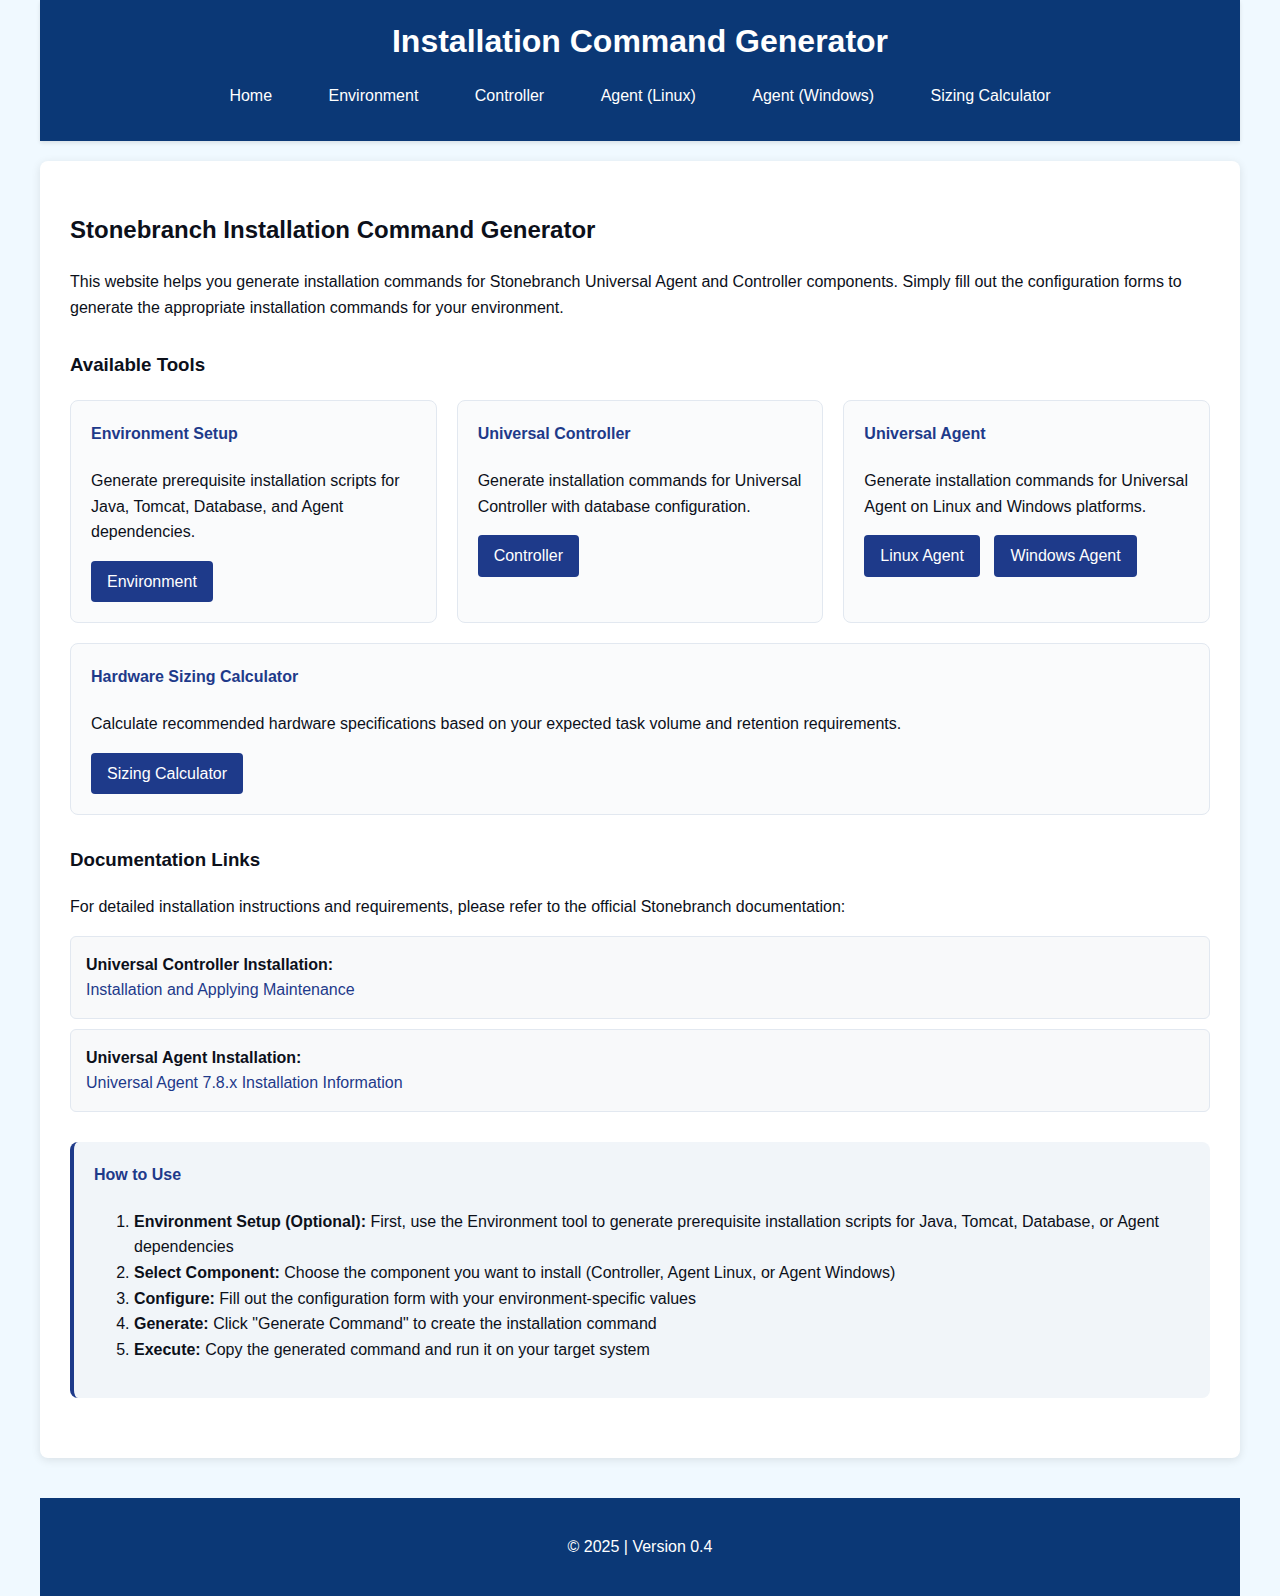
<file: index.html>
<!DOCTYPE html>
<html lang="en">
<head>
    <meta charset="UTF-8">
    <meta name="viewport" content="width=device-width, initial-scale=1.0">
    <title>Installation Command Generator</title>
    <link rel="stylesheet" href="style.css">
</head>
<body>
    <header>
        <h1>Installation Command Generator</h1>
        <nav>
            <ul>
                <li><a href="index.html">Home</a></li>
                <li><a href="environment.html">Environment</a></li>
                <li><a href="controller.html">Controller</a></li>
                <li><a href="agent_linux.html">Agent (Linux)</a></li>
                <li><a href="agent_windows.html">Agent (Windows)</a></li>
                <li><a href="sizing.html">Sizing Calculator</a></li>
            </ul>
        </nav>
    </header>
    <main>
        <h2>Stonebranch Installation Command Generator</h2>
        <p>This website helps you generate installation commands for Stonebranch Universal Agent and Controller components. Simply fill out the configuration forms to generate the appropriate installation commands for your environment.</p>
        
        <div style="margin: 30px 0;">
            <h3>Available Tools</h3>
            <div style="display: grid; grid-template-columns: 1fr 1fr 1fr; gap: 20px; margin: 20px 0;">
                <div style="border: 1px solid #e2e8f0; padding: 20px; border-radius: 8px; background: #fafbfc;">
                    <h4 style="margin-top: 0; color: #1e3a8a;">Environment Setup</h4>
                    <p>Generate prerequisite installation scripts for Java, Tomcat, Database, and Agent dependencies.</p>
                    <div style="margin-top: 15px;">
                        <a href="environment.html" style="display: inline-block; padding: 8px 16px; background: #1e3a8a; color: white; text-decoration: none; border-radius: 4px;">Environment</a>
                    </div>
                </div>

                <div style="border: 1px solid #e2e8f0; padding: 20px; border-radius: 8px; background: #fafbfc;">
                    <h4 style="margin-top: 0; color: #1e3a8a;">Universal Controller</h4>
                    <p>Generate installation commands for Universal Controller with database configuration.</p>
                    <div style="margin-top: 15px;">
                        <a href="controller.html" style="display: inline-block; padding: 8px 16px; background: #1e3a8a; color: white; text-decoration: none; border-radius: 4px;">Controller</a>
                    </div>
                </div>

                <div style="border: 1px solid #e2e8f0; padding: 20px; border-radius: 8px; background: #fafbfc;">
                    <h4 style="margin-top: 0; color: #1e3a8a;">Universal Agent</h4>
                    <p>Generate installation commands for Universal Agent on Linux and Windows platforms.</p>
                    <div style="margin-top: 15px;">
                        <a href="agent_linux.html" style="display: inline-block; margin-right: 10px; padding: 8px 16px; background: #1e3a8a; color: white; text-decoration: none; border-radius: 4px;">Linux Agent</a>
                        <a href="agent_windows.html" style="display: inline-block; padding: 8px 16px; background: #1e3a8a; color: white; text-decoration: none; border-radius: 4px;">Windows Agent</a>
                    </div>
                </div>
            </div>
            
            <div style="margin: 20px 0;">
                <div style="border: 1px solid #e2e8f0; padding: 20px; border-radius: 8px; background: #fafbfc;">
                    <h4 style="margin-top: 0; color: #1e3a8a;">Hardware Sizing Calculator</h4>
                    <p>Calculate recommended hardware specifications based on your expected task volume and retention requirements.</p>
                    <div style="margin-top: 15px;">
                        <a href="sizing.html" style="display: inline-block; padding: 8px 16px; background: #1e3a8a; color: white; text-decoration: none; border-radius: 4px;">Sizing Calculator</a>
                    </div>
                </div>
            </div>
        </div>

        <div style="margin: 30px 0;">
            <h3>Documentation Links</h3>
            <p>For detailed installation instructions and requirements, please refer to the official Stonebranch documentation:</p>
            <ul style="list-style-type: none; padding: 0;">
                <li style="margin: 10px 0; padding: 15px; border: 1px solid #e2e8f0; border-radius: 6px; background: #f8f9fa;">
                    <strong>Universal Controller Installation:</strong><br>
                    <a href="https://stonebranchdocs.atlassian.net/wiki/spaces/UC78/pages/1086341004/Installation+and+Applying+Maintenance" target="_blank" style="color: #1e3a8a; text-decoration: none;">
                        Installation and Applying Maintenance
                    </a>
                </li>
                <li style="margin: 10px 0; padding: 15px; border: 1px solid #e2e8f0; border-radius: 6px; background: #f8f9fa;">
                    <strong>Universal Agent Installation:</strong><br>
                    <a href="https://stonebranchdocs.atlassian.net/wiki/spaces/UA78/pages/1086503967/Universal+Agent+7.8.x+Installation+Information" target="_blank" style="color: #1e3a8a; text-decoration: none;">
                        Universal Agent 7.8.x Installation Information
                    </a>
                </li>
            </ul>
        </div>

        <div style="margin: 30px 0; padding: 20px; background: #f1f5f9; border-radius: 8px; border-left: 4px solid #1e3a8a;">
            <h4 style="margin-top: 0; color: #1e3a8a;">How to Use</h4>
            <ol>
                <li><strong>Environment Setup (Optional):</strong> First, use the Environment tool to generate prerequisite installation scripts for Java, Tomcat, Database, or Agent dependencies</li>
                <li><strong>Select Component:</strong> Choose the component you want to install (Controller, Agent Linux, or Agent Windows)</li>
                <li><strong>Configure:</strong> Fill out the configuration form with your environment-specific values</li>
                <li><strong>Generate:</strong> Click "Generate Command" to create the installation command</li>
                <li><strong>Execute:</strong> Copy the generated command and run it on your target system</li>
            </ol>
        </div>
    </main>
    <footer>
        <p>&copy; 2025</p>
    </footer>
    <script src="version.js"></script>
    <script src="script.js"></script>
</body>
</html>
</file>
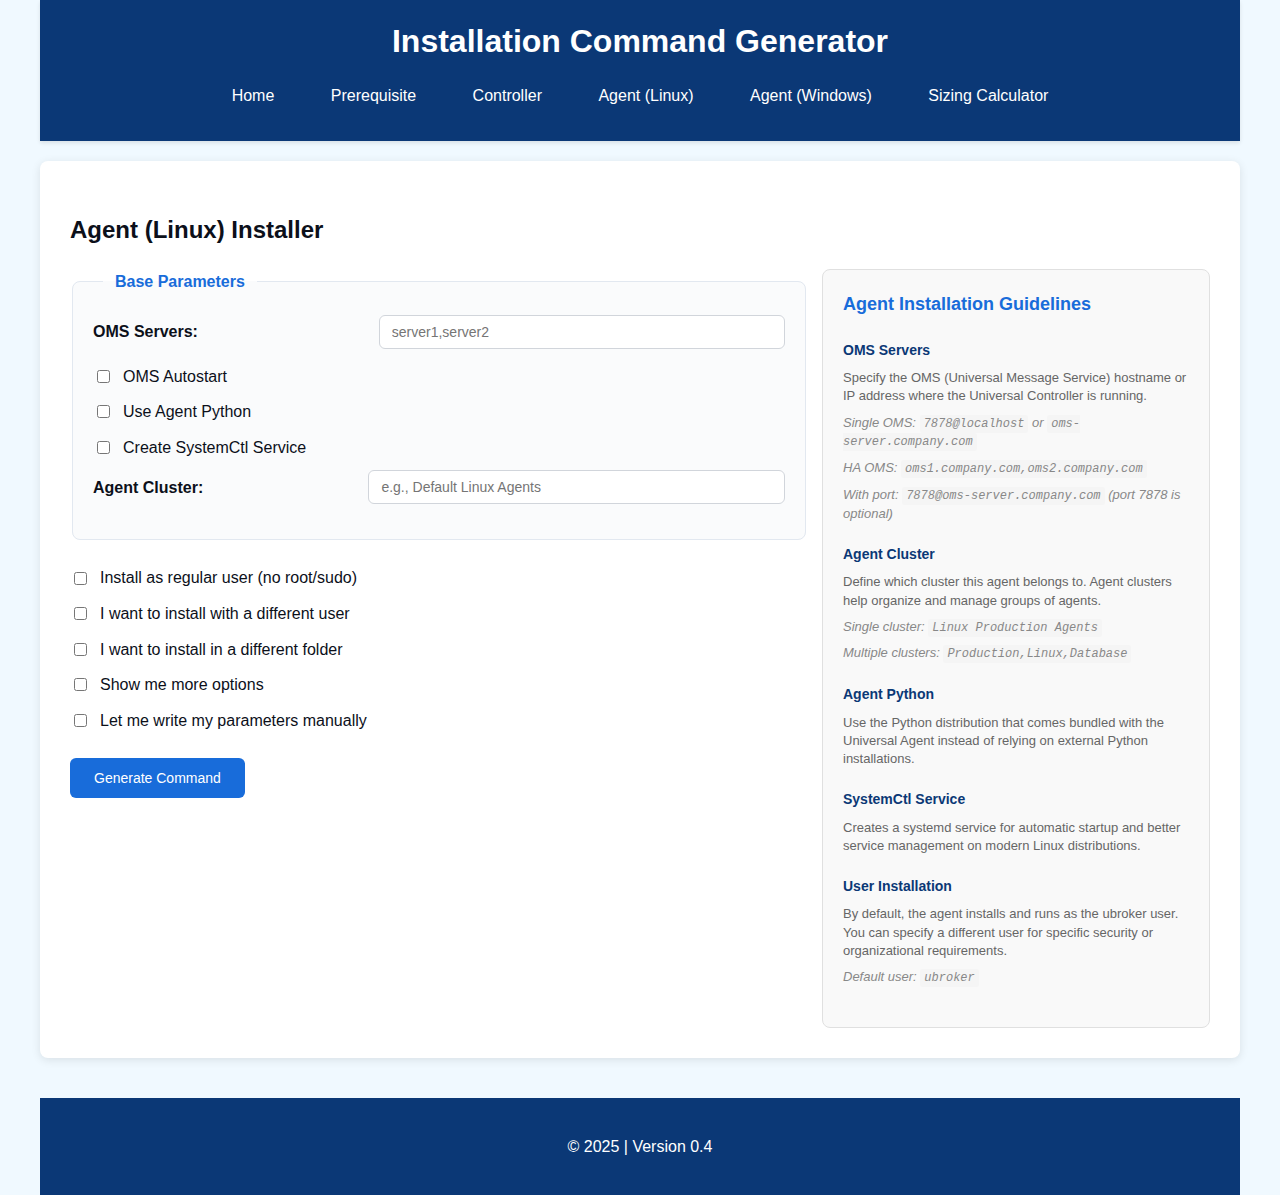
<file: agent_linux.html>
<!DOCTYPE html>
<html lang="en">
<head>
    <meta charset="UTF-8">
    <meta name="viewport" content="width=device-width, initial-scale=1.0">
    <title>Agent (Linux) - Command Generator</title>
    <link rel="stylesheet" href="style.css">
</head>
<body>
    <header>
        <h1>Installation Command Generator</h1>
        <nav>
            <ul>
                <li><a href="index.html">Home</a></li>
                <li><a href="environment.html">Prerequisite</a></li>
                <li><a href="controller.html">Controller</a></li>
                <li><a href="agent_linux.html">Agent (Linux)</a></li>
                <li><a href="agent_windows.html">Agent (Windows)</a></li>
                <li><a href="sizing.html">Sizing Calculator</a></li>
            </ul>
        </nav>
    </header>
    <main>
        <h2>Agent (Linux) Installer</h2>
        <div class="controller-container">
            <form id="linux-form" class="controller-form">
                <fieldset class="base-parameters">
                    <legend>Base Parameters</legend>
                    <div class="form-group" id="oms-servers-group">
                        <label for="oms_servers">OMS Servers:</label>
                        <div class="form-input-wrapper">
                            <input type="text" id="oms_servers" name="oms_servers" placeholder="server1,server2">
                            <div class="error-message" id="oms-servers-error"></div>
                        </div>
                    </div>
                    <div class="form-group-checkbox">
                        <input type="checkbox" id="oms_autostart" name="oms_autostart">
                        <label for="oms_autostart">OMS Autostart</label>
                    </div>
                    <div class="form-group-checkbox">
                        <input type="checkbox" id="python" name="python">
                        <label for="python">Use Agent Python</label>
                    </div>
                    <div class="form-group-checkbox">
                        <input type="checkbox" id="register_ubrokerd" name="register_ubrokerd">
                        <label for="register_ubrokerd">Create SystemCtl Service</label>
                    </div>
                    <div id="ubrokerd-id-group" class="form-group" style="display: none;">
                        <label for="ubrokerd_id">UBrokerD ID:</label>
                        <input type="text" id="ubrokerd_id" name="ubrokerd_id" placeholder="Required for usermode installs only">
                    </div>
                    <div class="form-group">
                        <label for="ac_agent_cluster">Agent Cluster:</label>
                        <input type="text" id="ac_agent_cluster" name="ac_agent_cluster" placeholder="e.g., Default Linux Agents">
                    </div>
                </fieldset>

            <div class="form-group-checkbox">
                <input type="checkbox" id="no-root-install" name="no-root-install">
                <label for="no-root-install">Install as regular user (no root/sudo)</label>
            </div>
            <div class="form-group-checkbox" id="no-root-postinstall-group" style="display: none;">
                <input type="checkbox" id="no-root-postinstall" name="no-root-postinstall">
                <label for="no-root-postinstall">Skip post-install root tasks</label>
            </div>

            <div class="form-group-checkbox">
                <input type="checkbox" id="toggle-user-options">
                <label for="toggle-user-options">I want to install with a different user</label>
            </div>
            <fieldset id="user-options" style="display: none;">
                <legend>User Options</legend>
                <div class="form-group">
                    <label for="user">User:</label>
                    <input type="text" id="user" name="user" placeholder="ubroker">
                </div>
                <div class="form-group">
                    <label for="group">Group:</label>
                    <input type="text" id="group" name="group" placeholder="ubroker">
                </div>
                <div class="form-group-checkbox">
                    <input type="checkbox" id="create_user" name="create_user">
                    <label for="create_user">Create User</label>
                </div>
                <div class="form-group-checkbox">
                    <input type="checkbox" id="create_group" name="create_group">
                    <label for="create_group">Create Group</label>
                </div>
                <div id="userdir-group" class="form-group">
                    <label for="userdir">User Directory:</label>
                    <input type="text" id="userdir" name="userdir" placeholder="/home/ubroker">
                </div>
            </fieldset>

            <div class="form-group-checkbox">
                <input type="checkbox" id="toggle-user-mode">
                <label for="toggle-user-mode">I want to install in a different folder</label>
            </div>
            <fieldset id="user-mode-parameters" style="display: none;">
                <legend>User Mode Parameters</legend>
                <div class="form-group">
                    <label for="basedir">Base Directory:</label>
                    <input type="text" id="basedir" name="basedir" placeholder="/usr/local">
                </div>
                <div class="form-group" id="unvdir-group">
                    <label for="unvdir">Install Directory:</label>
                    <div class="form-input-wrapper">
                        <input type="text" id="unvdir" name="unvdir" placeholder="/opt/universal">
                        <div class="error-message" id="unvdir-error"></div>
                    </div>
                </div>
                <div class="form-group" id="unvcfgdir-group">
                    <label for="unvcfgdir">Config Directory:</label>
                    <div class="form-input-wrapper">
                        <input type="text" id="unvcfgdir" name="unvcfgdir" placeholder="/etc/universal">
                        <div class="error-message" id="unvcfgdir-error"></div>
                    </div>
                </div>
                <div class="form-group" id="unvdatadir-group">
                    <label for="unvdatadir">Data Directory:</label>
                    <div class="form-input-wrapper">
                        <input type="text" id="unvdatadir" name="unvdatadir" placeholder="/var/opt/universal">
                        <div class="error-message" id="unvdatadir-error"></div>
                    </div>
                </div>
            </fieldset>

            <div class="form-group-checkbox">
                <input type="checkbox" id="toggle-advanced-options">
                <label for="toggle-advanced-options">Show me more options</label>
            </div>
            <fieldset id="advanced-options" style="display: none;">
                <legend>Advanced Parameters</legend>
                <div class="form-group">
                    <label for="ac_netname">Netname:</label>
                    <input type="text" id="ac_netname" name="ac_netname" placeholder="e.g., agent_net">
                </div>
                <div class="form-group">
                    <label for="oms_port">OMS Port:</label>
                    <input type="text" id="oms_port" name="oms_port" placeholder="7878">
                </div>
                <div class="form-group">
                    <label for="unvport">UNV Port:</label>
                    <input type="text" id="unvport" name="unvport" placeholder="7887">
                </div>
                <div class="form-group">
                    <label for="ac_agent_ip">Agent IP:</label>
                    <input type="text" id="ac_agent_ip" name="ac_agent_ip" placeholder="e.g., 192.168.1.10">
                </div>
                <div class="form-group">
                    <label for="security">Security:</label>
                    <select id="security" name="security">
                        <option value="appdef">Application Default</option>
                        <option value="default">Default (Password-based)</option>
                        <option value="inherit">Inherit from Broker</option>
                        <option value="pam">PAM</option>
                        <option value="pam_sessions">PAM Sessions</option>
                    </select>
                </div>
                <div class="form-group-checkbox">
                    <input type="checkbox" id="use_tls1_3" name="use_tls1_3">
                    <label for="use_tls1_3">Use TLS 1.3</label>
                </div>
                <div class="form-group-checkbox">
                    <input type="checkbox" id="opscli" name="opscli">
                    <label for="opscli">Install OpsCLI</label>
                </div>
                <div class="form-group-checkbox">
                    <input type="checkbox" id="ubroker_start" name="ubroker_start" checked>
                    <label for="ubroker_start">Start UBroker after Install</label>
                </div>
            </fieldset>

            <div class="form-group-checkbox">
                <input type="checkbox" id="toggle-additional-params">
                <label for="toggle-additional-params">Let me write my parameters manually</label>
            </div>
            <fieldset id="additional-params-section" style="display: none;">
                <legend>Additional Parameters</legend>
                <div class="form-group">
                    <label for="additional_params">Additional Parameters:</label>
                    <input type="text" id="additional_params" name="additional_params" placeholder="e.g., -p 8080">
                </div>
            </fieldset>

            <button type="submit">Generate Command</button>

            <div id="command-output" style="display:none; margin-top: 20px;">
                <div class="command-section">
                    <h3>Generated Command:</h3>
                    <div class="command-line">
                        <pre><code id="generated-command"></code></pre>
                        <button id="copy-button" class="copy-icon" title="Copy to clipboard">
                            <svg xmlns="http://www.w3.org/2000/svg" width="16" height="16" viewBox="0 0 24 24">
                                <path fill="currentColor" d="M5.503 4.627L5.5 6.75v10.504a3.25 3.25 0 0 0 3.25 3.25h8.616a2.251 2.251 0 0 1-2.122 1.5H8.75A4.75 4.75 0 0 1 4 17.254V6.75c0-.98.627-1.815 1.503-2.123ZM17.75 2A2.25 2.25 0 0 1 20 4.25v13a2.25 2.25 0 0 1-2.25 2.25h-9a2.25 2.25 0 0 1-2.25-2.25v-13A2.25 2.25 0 0 1 8.75 2h9Zm0 1.5h-9a.75.75 0 0 0-.75.75v13c0 .414.336.75.75.75h9a.75.75 0 0 0 .75-.75v-13a.75.75 0 0 0-.75-.75Z"/>
                            </svg>
                        </button>
                    </div>
                </div>
                <div id="additional-command-output" style="display:none;" class="command-section">
                    <h3>Additional Command:</h3>
                    <div class="command-line">
                        <pre><code id="additional-command"></code></pre>
                        <button id="copy-additional-button" class="copy-icon" title="Copy to clipboard">
                            <svg xmlns="http://www.w3.org/2000/svg" width="16" height="16" viewBox="0 0 24 24">
                                <path fill="currentColor" d="M5.503 4.627L5.5 6.75v10.504a3.25 3.25 0 0 0 3.25 3.25h8.616a2.251 2.251 0 0 1-2.122 1.5H8.75A4.75 4.75 0 0 1 4 17.254V6.75c0-.98.627-1.815 1.503-2.123ZM17.75 2A2.25 2.25 0 0 1 20 4.25v13a2.25 2.25 0 0 1-2.25 2.25h-9a2.25 2.25 0 0 1-2.25-2.25v-13A2.25 2.25 0 0 1 8.75 2h9Zm0 1.5h-9a.75.75 0 0 0-.75.75v13c0 .414.336.75.75.75h9a.75.75 0 0 0 .75-.75v-13a.75.75 0 0 0-.75-.75Z"/>
                            </svg>
                        </button>
                    </div>
                </div>
            </div>
        </form>

        <div class="help-section">
                <h3>Agent Installation Guidelines</h3>
                <div class="help-item">
                    <h4>OMS Servers</h4>
                    <p>Specify the OMS (Universal Message Service) hostname or IP address where the Universal Controller is running.</p>
                    <p class="help-example">Single OMS: <code>7878@localhost</code> or <code>oms-server.company.com</code></p>
                    <p class="help-example">HA OMS: <code>oms1.company.com,oms2.company.com</code></p>
                    <p class="help-example">With port: <code>7878@oms-server.company.com</code> (port 7878 is optional)</p>
                </div>
                
                <div class="help-item">
                    <h4>Agent Cluster</h4>
                    <p>Define which cluster this agent belongs to. Agent clusters help organize and manage groups of agents.</p>
                    <p class="help-example">Single cluster: <code>Linux Production Agents</code></p>
                    <p class="help-example">Multiple clusters: <code>Production,Linux,Database</code></p>
                </div>
                
                <div class="help-item">
                    <h4>Agent Python</h4>
                    <p>Use the Python distribution that comes bundled with the Universal Agent instead of relying on external Python installations.</p>
                </div>
                
                <div class="help-item">
                    <h4>SystemCtl Service</h4>
                    <p>Creates a systemd service for automatic startup and better service management on modern Linux distributions.</p>
                </div>
                
                <div class="help-item">
                    <h4>User Installation</h4>
                    <p>By default, the agent installs and runs as the ubroker user. You can specify a different user for specific security or organizational requirements.</p>
                    <p class="help-example">Default user: <code>ubroker</code></p>
                </div>
            </div>
        </div>
    </main>
    <footer>
        <p>&copy; 2025</p>
    </footer>
    <script src="version.js"></script>
    <script src="script.js"></script>
</body>
</html>
</file>
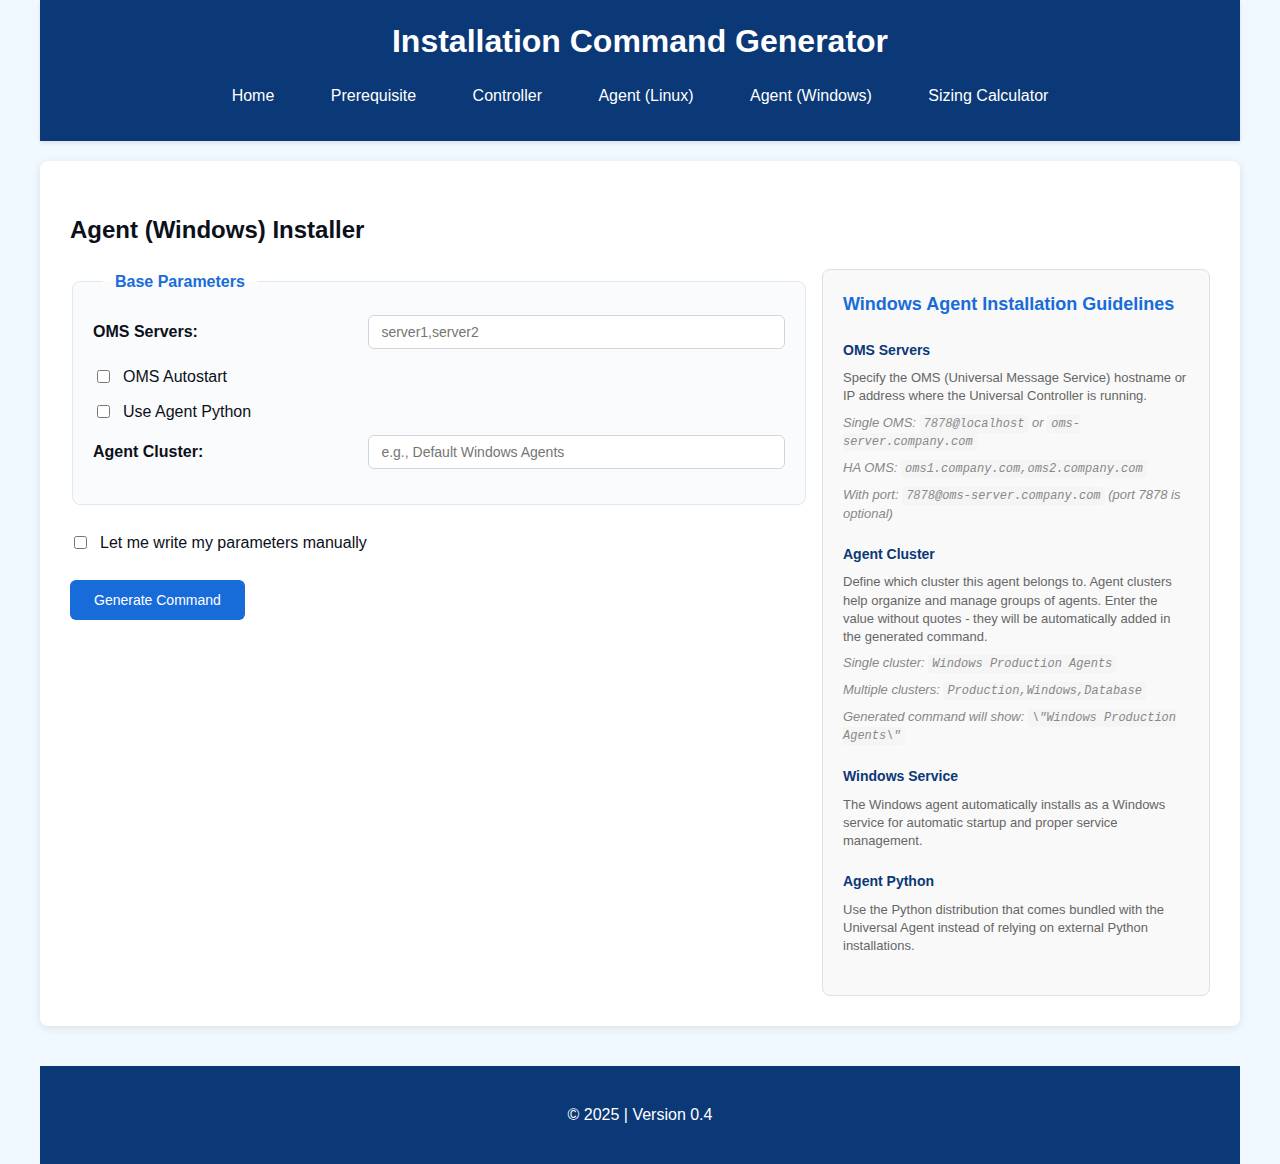
<file: agent_windows.html>
<!DOCTYPE html>
<html lang="en">
<head>
    <meta charset="UTF-8">
    <meta name="viewport" content="width=device-width, initial-scale=1.0">
    <title>Agent (Windows) - Command Generator</title>
    <link rel="stylesheet" href="style.css">
</head>
<body>
    <header>
        <h1>Installation Command Generator</h1>
        <nav>
            <ul>
                <li><a href="index.html">Home</a></li>
                <li><a href="environment.html">Prerequisite</a></li>
                <li><a href="controller.html">Controller</a></li>
                <li><a href="agent_linux.html">Agent (Linux)</a></li>
                <li><a href="agent_windows.html">Agent (Windows)</a></li>
                <li><a href="sizing.html">Sizing Calculator</a></li>
            </ul>
        </nav>
    </header>
    <main>
        <h2>Agent (Windows) Installer</h2>
        <div class="controller-container">
            <form id="windows-form" class="controller-form">
                <fieldset class="base-parameters">
                    <legend>Base Parameters</legend>
                    <div class="form-group">
                        <label for="oms_servers">OMS Servers:</label>
                        <input type="text" id="oms_servers" name="oms_servers" placeholder="server1,server2">
                    </div>
                    <div class="form-group-checkbox">
                        <input type="checkbox" id="oms_autostart" name="oms_autostart">
                        <label for="oms_autostart">OMS Autostart</label>
                    </div>
                    <div class="form-group-checkbox">
                        <input type="checkbox" id="python" name="python">
                        <label for="python">Use Agent Python</label>
                    </div>
                    <div class="form-group">
                        <label for="ac_agent_cluster">Agent Cluster:</label>
                        <input type="text" id="ac_agent_cluster" name="ac_agent_cluster" placeholder="e.g., Default Windows Agents">
                    </div>
                </fieldset>

                <div class="form-group-checkbox">
                    <input type="checkbox" id="toggle-additional-params">
                    <label for="toggle-additional-params">Let me write my parameters manually</label>
                </div>
                <fieldset id="additional-params-section" style="display: none;">
                    <legend>Additional Parameters</legend>
                    <div class="form-group">
                        <label for="additional_params">Additional Parameters:</label>
                        <input type="text" id="additional_params" name="additional_params" placeholder='e.g., AC_AGENT_CLUSTERS=\"Default Linux Agents\"'>
                    </div>
                </fieldset>

                <button type="submit">Generate Command</button>

                <div id="command-output" style="display:none; margin-top: 20px;">
                    <div class="command-section">
                        <h3>Generated Command:</h3>
                        <div class="command-line">
                            <pre><code id="generated-command"></code></pre>
                            <button id="copy-button" class="copy-icon" title="Copy to clipboard">
                                <svg xmlns="http://www.w3.org/2000/svg" width="16" height="16" viewBox="0 0 24 24">
                                    <path fill="currentColor" d="M5.503 4.627L5.5 6.75v10.504a3.25 3.25 0 0 0 3.25 3.25h8.616a2.251 2.251 0 0 1-2.122 1.5H8.75A4.75 4.75 0 0 1 4 17.254V6.75c0-.98.627-1.815 1.503-2.123ZM17.75 2A2.25 2.25 0 0 1 20 4.25v13a2.25 2.25 0 0 1-2.25 2.25h-9a2.25 2.25 0 0 1-2.25-2.25v-13A2.25 2.25 0 0 1 8.75 2h9Zm0 1.5h-9a.75.75 0 0 0-.75.75v13c0 .414.336.75.75.75h9a.75.75 0 0 0 .75-.75v-13a.75.75 0 0 0-.75-.75Z"/>
                                </svg>
                            </button>
                        </div>
                    </div>
                    <div id="additional-command-output" style="display:none;" class="command-section">
                        <h3>Additional Command:</h3>
                        <div class="command-line">
                            <pre><code id="additional-command"></code></pre>
                            <button id="copy-additional-button" class="copy-icon" title="Copy to clipboard">
                                <svg xmlns="http://www.w3.org/2000/svg" width="16" height="16" viewBox="0 0 24 24">
                                    <path fill="currentColor" d="M5.503 4.627L5.5 6.75v10.504a3.25 3.25 0 0 0 3.25 3.25h8.616a2.251 2.251 0 0 1-2.122 1.5H8.75A4.75 4.75 0 0 1 4 17.254V6.75c0-.98.627-1.815 1.503-2.123ZM17.75 2A2.25 2.25 0 0 1 20 4.25v13a2.25 2.25 0 0 1-2.25 2.25h-9a2.25 2.25 0 0 1-2.25-2.25v-13A2.25 2.25 0 0 1 8.75 2h9Zm0 1.5h-9a.75.75 0 0 0-.75.75v13c0 .414.336.75.75.75h9a.75.75 0 0 0 .75-.75v-13a.75.75 0 0 0-.75-.75Z"/>
                                </svg>
                            </button>
                        </div>
                    </div>
                </div>
            </form>

            <div class="help-section">
                <h3>Windows Agent Installation Guidelines</h3>
                <div class="help-item">
                    <h4>OMS Servers</h4>
                    <p>Specify the OMS (Universal Message Service) hostname or IP address where the Universal Controller is running.</p>
                    <p class="help-example">Single OMS: <code>7878@localhost</code> or <code>oms-server.company.com</code></p>
                    <p class="help-example">HA OMS: <code>oms1.company.com,oms2.company.com</code></p>
                    <p class="help-example">With port: <code>7878@oms-server.company.com</code> (port 7878 is optional)</p>
                </div>
                
                <div class="help-item">
                    <h4>Agent Cluster</h4>
                    <p>Define which cluster this agent belongs to. Agent clusters help organize and manage groups of agents. Enter the value without quotes - they will be automatically added in the generated command.</p>
                    <p class="help-example">Single cluster: <code>Windows Production Agents</code></p>
                    <p class="help-example">Multiple clusters: <code>Production,Windows,Database</code></p>
                    <p class="help-example">Generated command will show: <code>\"Windows Production Agents\"</code></p>
                </div>
                
                <div class="help-item">
                    <h4>Windows Service</h4>
                    <p>The Windows agent automatically installs as a Windows service for automatic startup and proper service management.</p>
                </div>
                
                <div class="help-item">
                    <h4>Agent Python</h4>
                    <p>Use the Python distribution that comes bundled with the Universal Agent instead of relying on external Python installations.</p>
                </div>
            </div>
        </div>
    </main>
    <footer>
        <p>&copy; 2025</p>
    </footer>
    <script src="version.js"></script>
    <script src="script.js"></script>
</body>
</html>
</file>
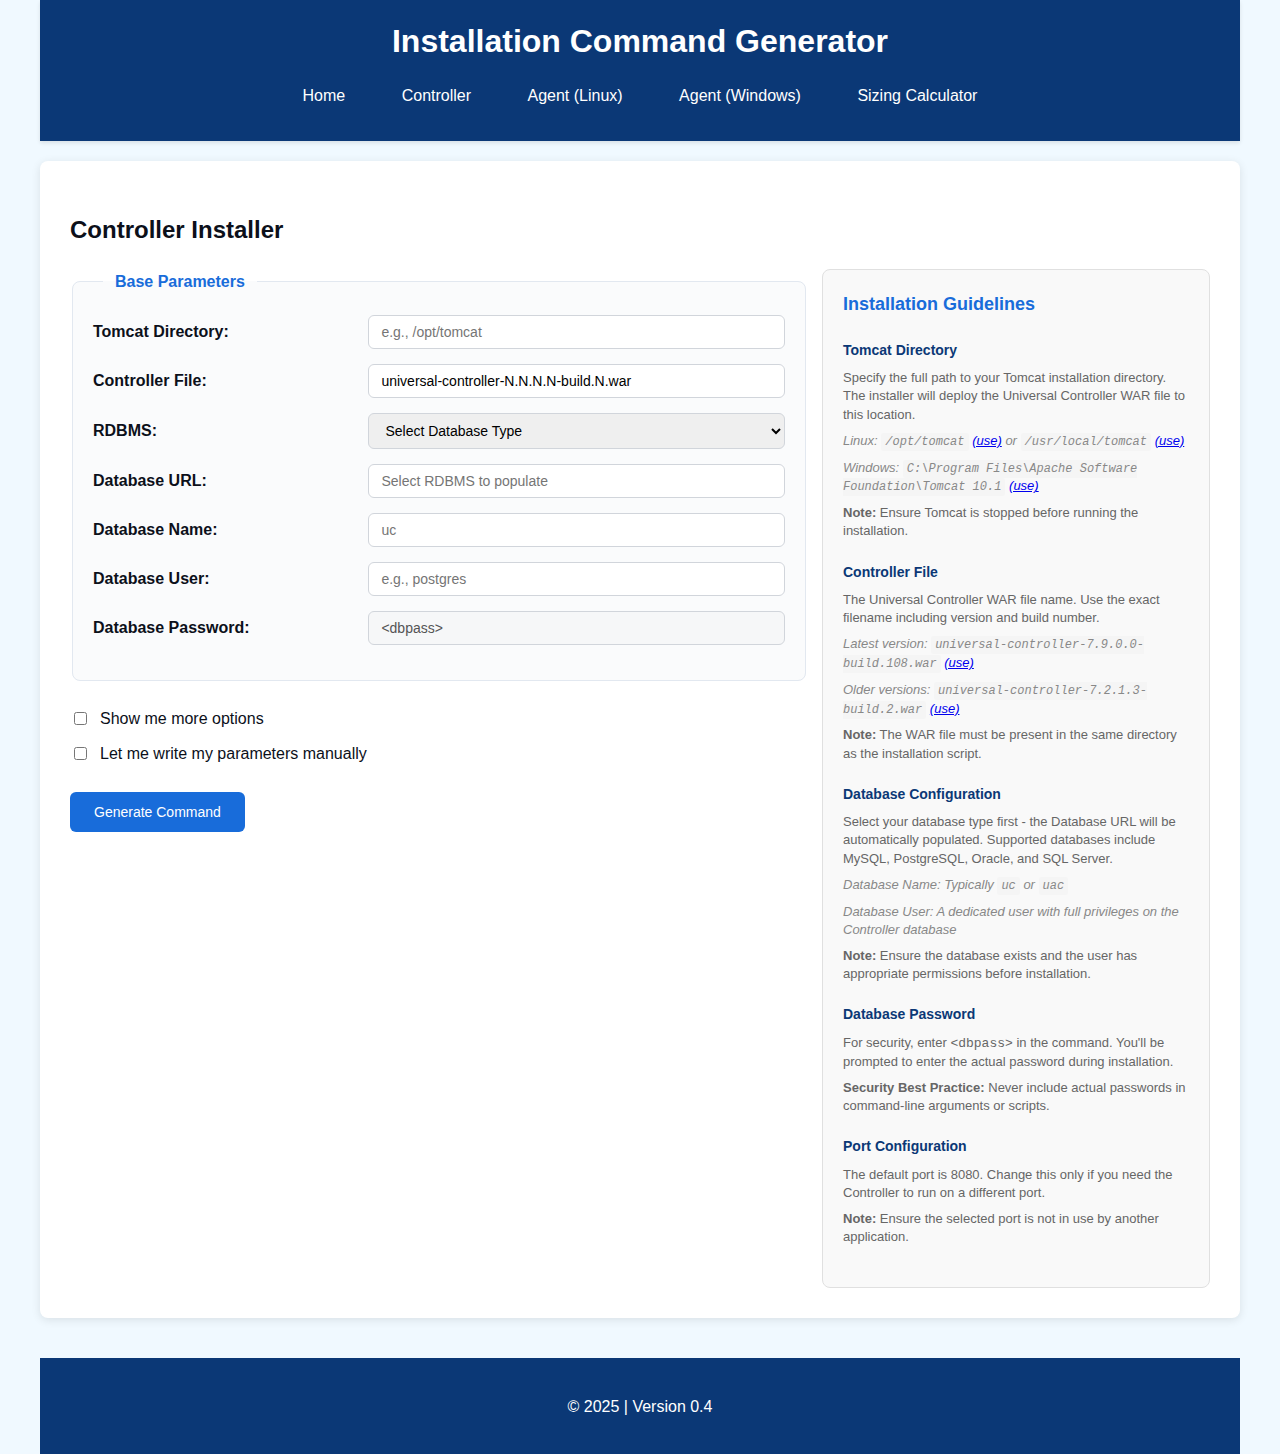
<file: controller.html>
<!DOCTYPE html>
<html lang="en">
<head>
    <meta charset="UTF-8">
    <meta name="viewport" content="width=device-width, initial-scale=1.0">
    <title>Controller - Command Generator</title>
    <link rel="stylesheet" href="style.css">
</head>
<body>
    <header>
        <h1>Installation Command Generator</h1>
        <nav>
            <ul>
                <li><a href="index.html">Home</a></li>
                <li><a href="controller.html">Controller</a></li>
                <li><a href="agent_linux.html">Agent (Linux)</a></li>
                <li><a href="agent_windows.html">Agent (Windows)</a></li>
                <li><a href="sizing.html">Sizing Calculator</a></li>
            </ul>
        </nav>
    </header>
    <main>
        <h2>Controller Installer</h2>
        <div class="controller-container">
            <form id="controller-form" class="controller-form">
                <fieldset class="base-parameters">
                    <legend>Base Parameters</legend>
                    <div class="form-group">
                        <label for="tomcat_dir">Tomcat Directory:</label>
                        <input type="text" id="tomcat_dir" name="tomcat_dir" placeholder="e.g., /opt/tomcat">
                    </div>
                    <div class="form-group">
                        <label for="controllerfile">Controller File:</label>
                        <input type="text" id="controllerfile" name="controllerfile" value="universal-controller-N.N.N.N-build.N.war">
                    </div>
                    <div class="form-group">
                        <label for="rdbms">RDBMS:</label>
                        <select id="rdbms" name="rdbms">
                            <option value="">Select Database Type</option>
                            <option value="mysql">MySQL</option>
                            <option value="postgres">PostgreSQL</option>
                            <option value="oracle">Oracle</option>
                            <option value="sqlserver">SQL Server</option>
                            <option value="sqlserver-jtds">SQL Server JTDS</option>
                        </select>
                    </div>
                    <div class="form-group">
                        <label for="dburl">Database URL:</label>
                        <input type="text" id="dburl" name="dburl" placeholder="Select RDBMS to populate">
                    </div>
                    <div class="form-group">
                        <label for="dbname">Database Name:</label>
                        <input type="text" id="dbname" name="dbname" placeholder="uc">
                    </div>
                    <div class="form-group">
                        <label for="dbuser">Database User:</label>
                        <input type="text" id="dbuser" name="dbuser" placeholder="e.g., postgres">
                    </div>
                    <div class="form-group">
                        <label for="dbpass">Database Password:</label>
                        <input type="text" id="dbpass" name="dbpass" value="<dbpass>" disabled>
                    </div>
                </fieldset>

                <div class="form-group-checkbox">
                    <input type="checkbox" id="toggle-advanced-options">
                    <label for="toggle-advanced-options">Show me more options</label>
                </div>
                <fieldset id="advanced-options" style="display: none;">
                    <legend>Advanced Parameters</legend>
                    <div class="form-group">
                        <label for="port">Port:</label>
                        <input type="text" id="port" name="port" placeholder="8080">
                    </div>
                </fieldset>

                <div class="form-group-checkbox">
                    <input type="checkbox" id="toggle-additional-params">
                    <label for="toggle-additional-params">Let me write my parameters manually</label>
                </div>
                <fieldset id="additional-params-section" style="display: none;">
                    <legend>Additional Parameters</legend>
                    <div class="form-group">
                        <label for="additional_params">Additional Parameters:</label>
                        <input type="text" id="additional_params" name="additional_params" placeholder="e.g., --verbose">
                    </div>
                </fieldset>
                
                <button type="submit">Generate Command</button>
            </form>
            
            <div class="help-section">
                <h3>Installation Guidelines</h3>
                <div class="help-item">
                    <h4>Tomcat Directory</h4>
                    <p>Specify the full path to your Tomcat installation directory. The installer will deploy the Universal Controller WAR file to this location.</p>
                    <p class="help-example">Linux: <code>/opt/tomcat</code> <a href="#" onclick="document.getElementById('tomcat_dir').value='/opt/tomcat'; return false;">(use)</a> or <code>/usr/local/tomcat</code> <a href="#" onclick="document.getElementById('tomcat_dir').value='/usr/local/tomcat'; return false;">(use)</a></p>
                    <p class="help-example">Windows: <code>C:\Program Files\Apache Software Foundation\Tomcat 10.1</code> <a href="#" onclick="document.getElementById('tomcat_dir').value='C:\\Program Files\\Apache Software Foundation\\Tomcat 10.1'; return false;">(use)</a></p>
                    <p><strong>Note:</strong> Ensure Tomcat is stopped before running the installation.</p>
                </div>

                <div class="help-item">
                    <h4>Controller File</h4>
                    <p>The Universal Controller WAR file name. Use the exact filename including version and build number.</p>
                    <p class="help-example">Latest version: <code>universal-controller-7.9.0.0-build.108.war</code> <a href="#" onclick="document.getElementById('controllerfile').value='universal-controller-7.9.0.0-build.108.war'; return false;">(use)</a></p>
                    <p class="help-example">Older versions: <code>universal-controller-7.2.1.3-build.2.war</code> <a href="#" onclick="document.getElementById('controllerfile').value='universal-controller-7.2.1.3-build.2.war'; return false;">(use)</a></p>
                    <p><strong>Note:</strong> The WAR file must be present in the same directory as the installation script.</p>
                </div>

                <div class="help-item">
                    <h4>Database Configuration</h4>
                    <p>Select your database type first - the Database URL will be automatically populated. Supported databases include MySQL, PostgreSQL, Oracle, and SQL Server.</p>
                    <p class="help-example">Database Name: Typically <code>uc</code> or <code>uac</code></p>
                    <p class="help-example">Database User: A dedicated user with full privileges on the Controller database</p>
                    <p><strong>Note:</strong> Ensure the database exists and the user has appropriate permissions before installation.</p>
                </div>

                <div class="help-item">
                    <h4>Database Password</h4>
                    <p>For security, enter <code>&lt;dbpass&gt;</code> in the command. You'll be prompted to enter the actual password during installation.</p>
                    <p><strong>Security Best Practice:</strong> Never include actual passwords in command-line arguments or scripts.</p>
                </div>

                <div class="help-item">
                    <h4>Port Configuration</h4>
                    <p>The default port is 8080. Change this only if you need the Controller to run on a different port.</p>
                    <p><strong>Note:</strong> Ensure the selected port is not in use by another application.</p>
                </div>
            </div>
        </div>
        <div id="command-output" style="display:none; margin-top: 20px;">
            <div class="command-section">
                <h3>Generated Command:</h3>
                <div class="command-line">
                    <pre><code id="generated-command"></code></pre>
                    <button id="copy-button" class="copy-icon" title="Copy to clipboard">
                        <svg xmlns="http://www.w3.org/2000/svg" width="16" height="16" viewBox="0 0 24 24">
                            <path fill="currentColor" d="M5.503 4.627L5.5 6.75v10.504a3.25 3.25 0 0 0 3.25 3.25h8.616a2.251 2.251 0 0 1-2.122 1.5H8.75A4.75 4.75 0 0 1 4 17.254V6.75c0-.98.627-1.815 1.503-2.123ZM17.75 2A2.25 2.25 0 0 1 20 4.25v13a2.25 2.25 0 0 1-2.25 2.25h-9a2.25 2.25 0 0 1-2.25-2.25v-13A2.25 2.25 0 0 1 8.75 2h9Zm0 1.5h-9a.75.75 0 0 0-.75.75v13c0 .414.336.75.75.75h9a.75.75 0 0 0 .75-.75v-13a.75.75 0 0 0-.75-.75Z"/>
                        </svg>
                    </button>
                </div>
            </div>
            <div id="additional-command-output" style="display:none;" class="command-section">
                <h3>Additional Command:</h3>
                <div class="command-line">
                    <pre><code id="additional-command"></code></pre>
                    <button id="copy-additional-button" class="copy-icon" title="Copy to clipboard">
                        <svg xmlns="http://www.w3.org/2000/svg" width="16" height="16" viewBox="0 0 24 24">
                            <path fill="currentColor" d="M5.503 4.627L5.5 6.75v10.504a3.25 3.25 0 0 0 3.25 3.25h8.616a2.251 2.251 0 0 1-2.122 1.5H8.75A4.75 4.75 0 0 1 4 17.254V6.75c0-.98.627-1.815 1.503-2.123ZM17.75 2A2.25 2.25 0 0 1 20 4.25v13a2.25 2.25 0 0 1-2.25 2.25h-9a2.25 2.25 0 0 1-2.25-2.25v-13A2.25 2.25 0 0 1 8.75 2h9Zm0 1.5h-9a.75.75 0 0 0-.75.75v13c0 .414.336.75.75.75h9a.75.75 0 0 0 .75-.75v-13a.75.75 0 0 0-.75-.75Z"/>
                        </svg>
                    </button>
                </div>
            </div>
        </div>
    </main>
    <footer>
        <p>&copy; 2025</p>
    </footer>
    <script src="version.js"></script>
    <script src="script.js"></script>
</body>
</html>
</file>
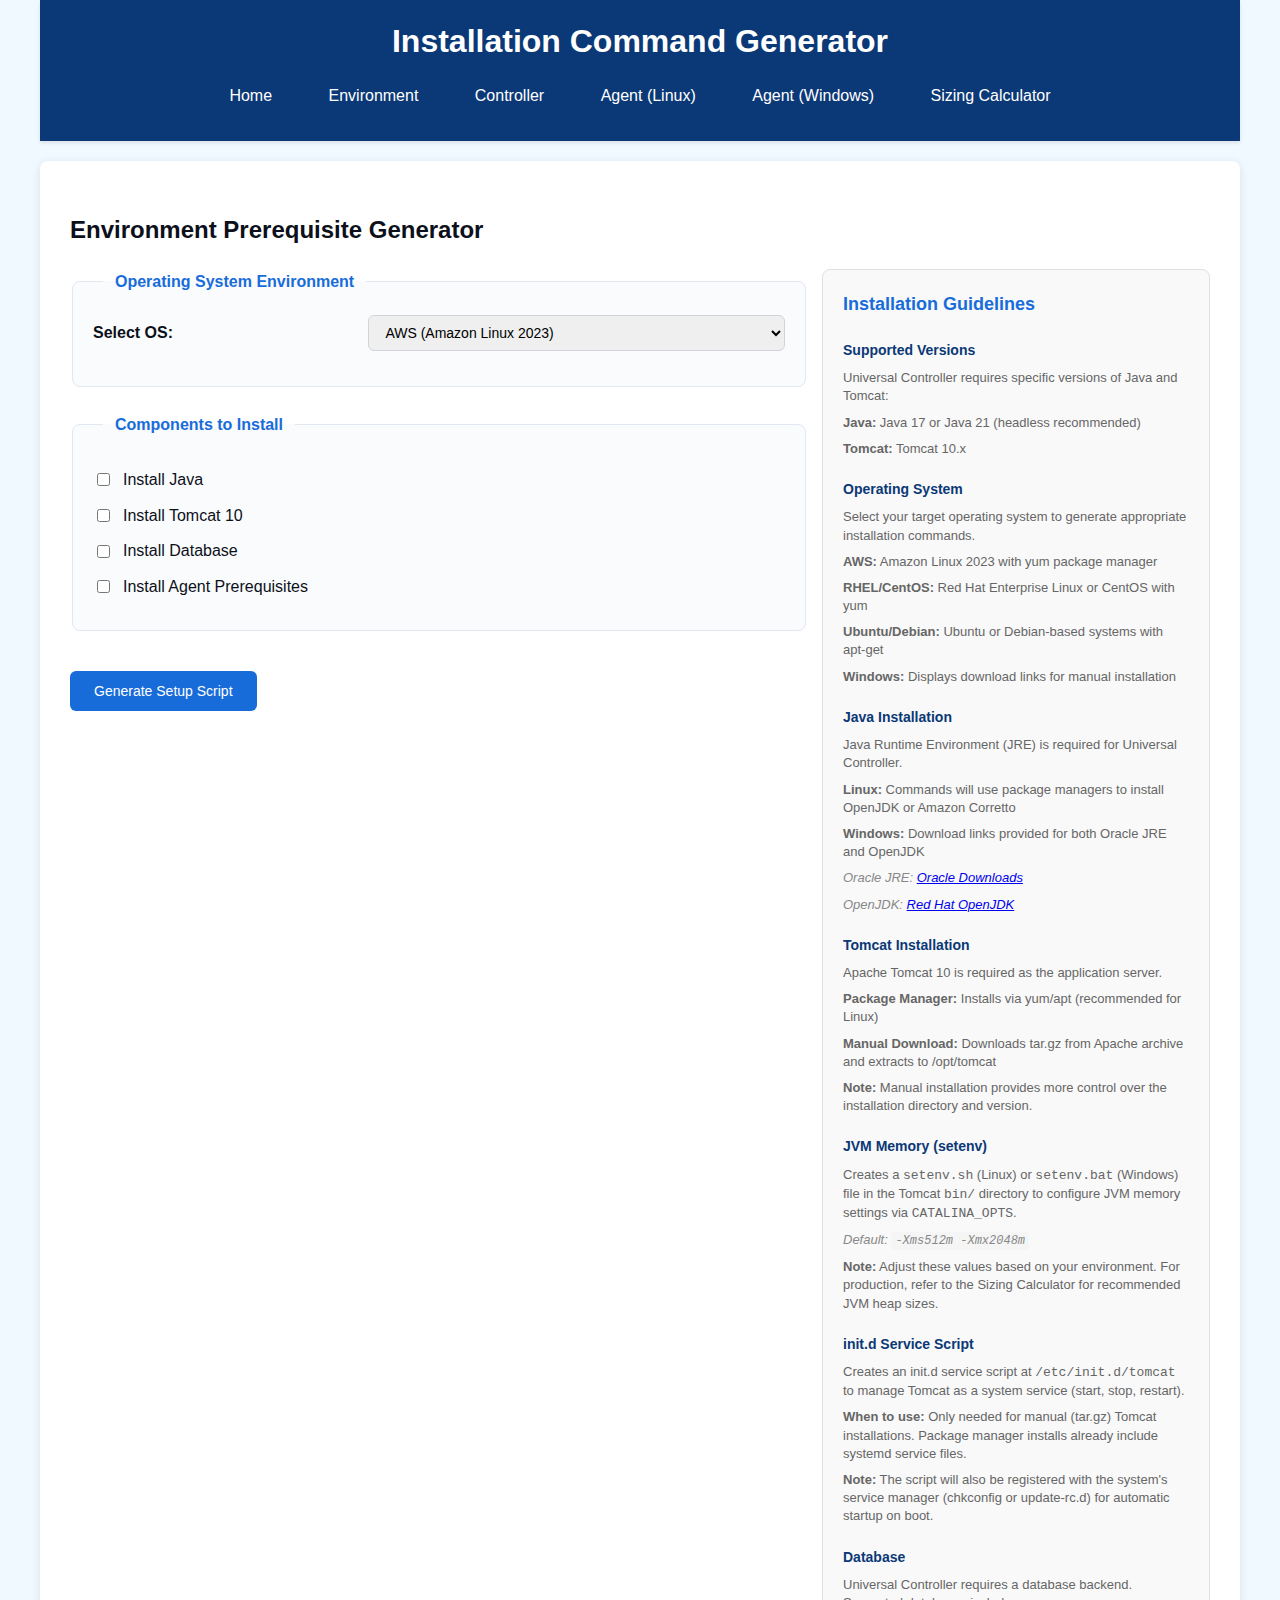
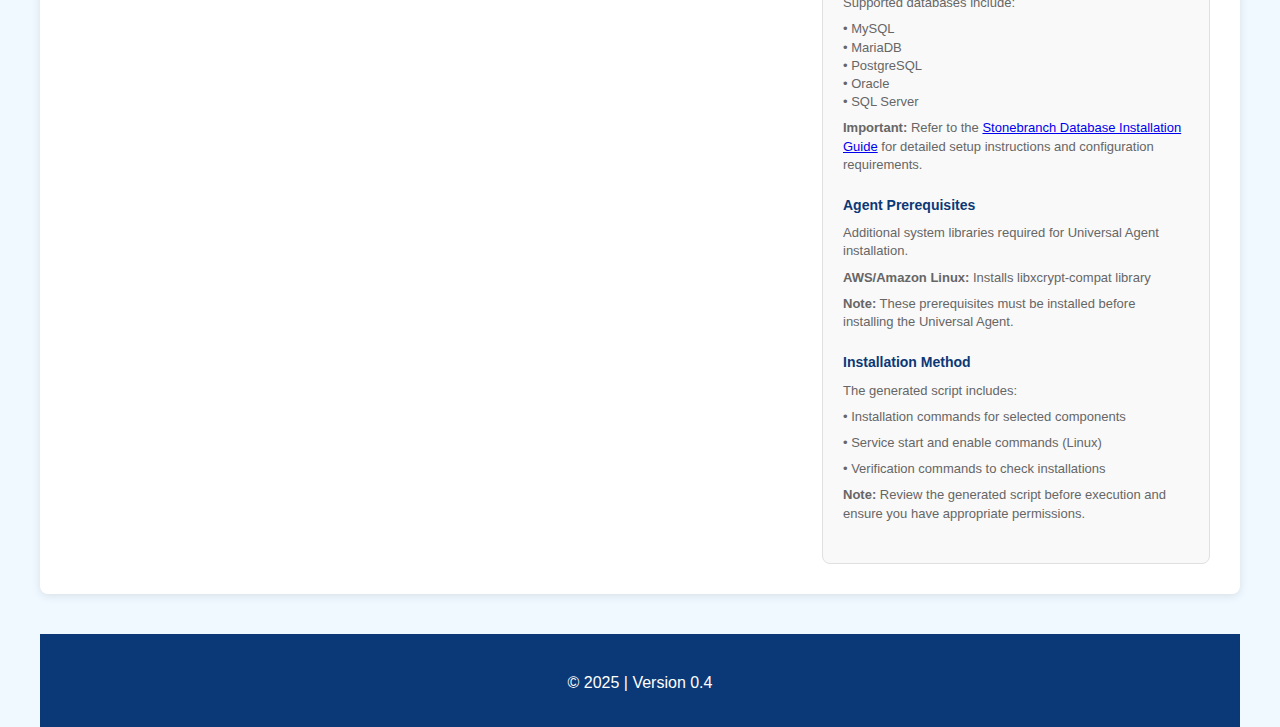
<file: environment.html>
<!DOCTYPE html>
<html lang="en">
<head>
    <meta charset="UTF-8">
    <meta name="viewport" content="width=device-width, initial-scale=1.0">
    <title>Environment Setup - Command Generator</title>
    <link rel="stylesheet" href="style.css">
</head>
<body>
    <header>
        <h1>Installation Command Generator</h1>
        <nav>
            <ul>
                <li><a href="index.html">Home</a></li>
                <li><a href="environment.html">Environment</a></li>
                <li><a href="controller.html">Controller</a></li>
                <li><a href="agent_linux.html">Agent (Linux)</a></li>
                <li><a href="agent_windows.html">Agent (Windows)</a></li>
                <li><a href="sizing.html">Sizing Calculator</a></li>
            </ul>
        </nav>
    </header>
    <main>
        <h2>Environment Prerequisite Generator</h2>
        <div class="controller-container">
            <form id="environment-form" class="controller-form">
                <!-- Environment Selector -->
                <fieldset class="base-parameters">
                    <legend>Operating System Environment</legend>
                    <div class="form-group">
                        <label for="os_environment">Select OS:</label>
                        <select id="os_environment" name="os_environment">
                            <option value="aws">AWS (Amazon Linux 2023)</option>
                            <option value="rhel">On-Prem (RHEL/CentOS)</option>
                            <option value="ubuntu">Ubuntu/Debian</option>
                            <option value="windows">Windows</option>
                        </select>
                    </div>
                </fieldset>

                <!-- Component Selection -->
                <fieldset class="base-parameters">
                    <legend>Components to Install</legend>

                    <!-- Java Section -->
                    <div class="form-group-checkbox">
                        <input type="checkbox" id="install_java" name="install_java">
                        <label for="install_java">Install Java</label>
                    </div>
                    <div id="java-options" style="display: none; margin-left: 30px; margin-bottom: 15px;">
                        <div class="form-group">
                            <label for="java_version">Java Version:</label>
                            <select id="java_version" name="java_version">
                                <option value="17" selected>Java 17</option>
                                <option value="21">Java 21</option>
                            </select>
                        </div>
                    </div>

                    <!-- Tomcat Section -->
                    <div class="form-group-checkbox">
                        <input type="checkbox" id="install_tomcat" name="install_tomcat">
                        <label for="install_tomcat">Install Tomcat 10</label>
                    </div>
                    <div id="tomcat-options" style="display: none; margin-left: 30px; margin-bottom: 15px;">
                        <div class="form-group">
                            <label for="tomcat_method">Installation Method:</label>
                            <select id="tomcat_method" name="tomcat_method">
                                <option value="package" selected>Package Manager (yum/apt)</option>
                                <option value="manual">Manual Download (tar.gz)</option>
                            </select>
                        </div>
                        <div id="manual-options-wrapper" style="display: none;">
                            <div class="form-group" style="margin-top: 10px;">
                                <label for="tomcat_user">Tomcat User:</label>
                                <input type="text" id="tomcat_user" name="tomcat_user" value="tomcat" placeholder="tomcat">
                            </div>
                            <div class="form-group-checkbox" style="margin-top: 5px;">
                                <input type="checkbox" id="create_tomcat_user" name="create_tomcat_user" checked>
                                <label for="create_tomcat_user">Create system user for Tomcat</label>
                            </div>
                        </div>
                        <div class="form-group-checkbox" style="margin-top: 10px;">
                            <input type="checkbox" id="configure_setenv" name="configure_setenv">
                            <label for="configure_setenv">Configure JVM Memory (setenv)</label>
                        </div>
                        <div id="setenv-options" style="display: none; margin-left: 30px; margin-top: 5px;">
                            <div class="form-group">
                                <label for="env_xms">Initial Heap Size (Xms):</label>
                                <input type="text" id="env_xms" name="env_xms" value="512m" placeholder="e.g., 512m">
                            </div>
                            <div class="form-group">
                                <label for="env_xmx">Maximum Heap Size (Xmx):</label>
                                <input type="text" id="env_xmx" name="env_xmx" value="2048m" placeholder="e.g., 2048m">
                            </div>
                        </div>
                        <div class="form-group-checkbox" id="initd-checkbox-wrapper" style="margin-top: 10px; display: none;">
                            <input type="checkbox" id="configure_initd" name="configure_initd">
                            <label for="configure_initd">Create init.d Service Script</label>
                        </div>
                        <div id="initd-options" style="display: none; margin-left: 30px; margin-top: 5px;">
                            <div class="form-group">
                                <label for="initd_java_home">JAVA_HOME:</label>
                                <input type="text" id="initd_java_home" name="initd_java_home" value="/usr/lib/jvm/jre" placeholder="/usr/lib/jvm/jre">
                            </div>
                            <div class="form-group">
                                <label for="initd_catalina_home">CATALINA_HOME:</label>
                                <input type="text" id="initd_catalina_home" name="initd_catalina_home" value="/opt/tomcat" placeholder="/opt/tomcat">
                            </div>
                            <div class="form-group">
                                <label for="initd_catalina_base">CATALINA_BASE:</label>
                                <input type="text" id="initd_catalina_base" name="initd_catalina_base" value="/opt/tomcat" placeholder="/opt/tomcat">
                            </div>
                            <div class="form-group">
                                <label for="initd_shutdown_wait">SHUTDOWN_WAIT (seconds):</label>
                                <input type="text" id="initd_shutdown_wait" name="initd_shutdown_wait" value="20" placeholder="20">
                            </div>
                        </div>
                    </div>

                    <!-- Database Section -->
                    <div class="form-group-checkbox">
                        <input type="checkbox" id="install_database" name="install_database">
                        <label for="install_database">Install Database</label>
                    </div>
                    <div id="database-options" style="display: none; margin-left: 30px; margin-bottom: 15px;">
                        <div class="form-group">
                            <label for="database_type">Database Type:</label>
                            <select id="database_type" name="database_type">
                                <option value="mysql">MySQL</option>
                                <option value="mariadb" selected>MariaDB</option>
                                <option value="postgres">PostgreSQL</option>
                            </select>
                        </div>
                        <p style="margin-top: 10px; font-size: 13px; color: #666;">
                            <strong>Note:</strong> For detailed database installation instructions, see
                            <a href="https://stonebranchdocs.atlassian.net/wiki/spaces/UC79/pages/1614463314/Installing+a+Database" target="_blank" style="color: #186CDA;">Stonebranch Database Installation Guide</a>
                        </p>
                    </div>

                    <!-- Agent Prerequisites Section -->
                    <div class="form-group-checkbox">
                        <input type="checkbox" id="install_agent_prereqs" name="install_agent_prereqs">
                        <label for="install_agent_prereqs">Install Agent Prerequisites</label>
                    </div>
                    <div id="agent-prereqs-info" style="display: none; margin-left: 30px; margin-bottom: 15px;">
                        <p style="font-size: 13px; color: #666;">
                            <strong>Note:</strong> This installs additional libraries required for Universal Agent installation.
                            For AWS/Amazon Linux, this includes libxcrypt-compat.
                        </p>
                    </div>
                </fieldset>

                <button type="submit">Generate Setup Script</button>

                <div id="command-output" style="display:none; margin-top: 20px;">
                    <div class="command-section">
                        <h3>Generated Setup Script:</h3>
                        <div class="command-line">
                            <pre><code id="generated-command"></code></pre>
                            <button id="copy-button" class="copy-icon" title="Copy to clipboard">
                                <svg xmlns="http://www.w3.org/2000/svg" width="16" height="16" viewBox="0 0 24 24">
                                    <path fill="currentColor" d="M5.503 4.627L5.5 6.75v10.504a3.25 3.25 0 0 0 3.25 3.25h8.616a2.251 2.251 0 0 1-2.122 1.5H8.75A4.75 4.75 0 0 1 4 17.254V6.75c0-.98.627-1.815 1.503-2.123ZM17.75 2A2.25 2.25 0 0 1 20 4.25v13a2.25 2.25 0 0 1-2.25 2.25h-9a2.25 2.25 0 0 1-2.25-2.25v-13A2.25 2.25 0 0 1 8.75 2h9Zm0 1.5h-9a.75.75 0 0 0-.75.75v13c0 .414.336.75.75.75h9a.75.75 0 0 0 .75-.75v-13a.75.75 0 0 0-.75-.75Z"/>
                                </svg>
                            </button>
                        </div>
                    </div>

                    <!-- init.d Script Download Section -->
                    <div id="initd-download-section" style="display:none;" class="command-section">
                        <h3>Download init.d Service Script:</h3>
                        <p style="font-size: 13px; color: #666; margin-bottom: 10px;">
                            Download the script, then copy it to <code>/etc/init.d/tomcat</code> on the target server.
                        </p>
                        <button id="initd-download-button" type="button" class="copy-icon" style="display: inline-flex; align-items: center; gap: 6px; padding: 8px 16px; font-size: 14px; cursor: pointer; background: #186CDA; color: white; border: none; border-radius: 4px;">
                            <svg xmlns="http://www.w3.org/2000/svg" width="16" height="16" viewBox="0 0 24 24" fill="none" stroke="currentColor" stroke-width="2" stroke-linecap="round" stroke-linejoin="round">
                                <path d="M21 15v4a2 2 0 0 1-2 2H5a2 2 0 0 1-2-2v-4"></path>
                                <polyline points="7 10 12 15 17 10"></polyline>
                                <line x1="12" y1="15" x2="12" y2="3"></line>
                            </svg>
                            Download tomcat (init.d script)
                        </button>
                    </div>

                    <!-- Manual Download Links Section -->
                    <div id="manual-download-section" style="display:none;" class="command-section">
                        <h3>Manual Download Links:</h3>
                        <div id="download-links"></div>
                    </div>
                </div>
            </form>

            <div class="help-section">
                <h3>Installation Guidelines</h3>

                <div class="help-item">
                    <h4>Supported Versions</h4>
                    <p>Universal Controller requires specific versions of Java and Tomcat:</p>
                    <p><strong>Java:</strong> Java 17 or Java 21 (headless recommended)</p>
                    <p><strong>Tomcat:</strong> Tomcat 10.x</p>
                </div>

                <div class="help-item">
                    <h4>Operating System</h4>
                    <p>Select your target operating system to generate appropriate installation commands.</p>
                    <p><strong>AWS:</strong> Amazon Linux 2023 with yum package manager</p>
                    <p><strong>RHEL/CentOS:</strong> Red Hat Enterprise Linux or CentOS with yum</p>
                    <p><strong>Ubuntu/Debian:</strong> Ubuntu or Debian-based systems with apt-get</p>
                    <p><strong>Windows:</strong> Displays download links for manual installation</p>
                </div>

                <div class="help-item">
                    <h4>Java Installation</h4>
                    <p>Java Runtime Environment (JRE) is required for Universal Controller.</p>
                    <p><strong>Linux:</strong> Commands will use package managers to install OpenJDK or Amazon Corretto</p>
                    <p><strong>Windows:</strong> Download links provided for both Oracle JRE and OpenJDK</p>
                    <p class="help-example">Oracle JRE: <a href="http://www.oracle.com/technetwork/java/javase/downloads/index.html" target="_blank">Oracle Downloads</a></p>
                    <p class="help-example">OpenJDK: <a href="https://developers.redhat.com/products/openjdk/download/" target="_blank">Red Hat OpenJDK</a></p>
                </div>

                <div class="help-item">
                    <h4>Tomcat Installation</h4>
                    <p>Apache Tomcat 10 is required as the application server.</p>
                    <p><strong>Package Manager:</strong> Installs via yum/apt (recommended for Linux)</p>
                    <p><strong>Manual Download:</strong> Downloads tar.gz from Apache archive and extracts to /opt/tomcat</p>
                    <p><strong>Note:</strong> Manual installation provides more control over the installation directory and version.</p>
                </div>

                <div class="help-item">
                    <h4>JVM Memory (setenv)</h4>
                    <p>Creates a <code>setenv.sh</code> (Linux) or <code>setenv.bat</code> (Windows) file in the Tomcat <code>bin/</code> directory to configure JVM memory settings via <code>CATALINA_OPTS</code>.</p>
                    <p class="help-example">Default: <code>-Xms512m -Xmx2048m</code></p>
                    <p><strong>Note:</strong> Adjust these values based on your environment. For production, refer to the Sizing Calculator for recommended JVM heap sizes.</p>
                </div>

                <div class="help-item">
                    <h4>init.d Service Script</h4>
                    <p>Creates an init.d service script at <code>/etc/init.d/tomcat</code> to manage Tomcat as a system service (start, stop, restart).</p>
                    <p><strong>When to use:</strong> Only needed for manual (tar.gz) Tomcat installations. Package manager installs already include systemd service files.</p>
                    <p><strong>Note:</strong> The script will also be registered with the system's service manager (chkconfig or update-rc.d) for automatic startup on boot.</p>
                </div>

                <div class="help-item">
                    <h4>Database</h4>
                    <p>Universal Controller requires a database backend. Supported databases include:</p>
                    <p>• MySQL<br>• MariaDB<br>• PostgreSQL<br>• Oracle<br>• SQL Server</p>
                    <p><strong>Important:</strong> Refer to the <a href="https://stonebranchdocs.atlassian.net/wiki/spaces/UC79/pages/1614463314/Installing+a+Database" target="_blank">Stonebranch Database Installation Guide</a> for detailed setup instructions and configuration requirements.</p>
                </div>

                <div class="help-item">
                    <h4>Agent Prerequisites</h4>
                    <p>Additional system libraries required for Universal Agent installation.</p>
                    <p><strong>AWS/Amazon Linux:</strong> Installs libxcrypt-compat library</p>
                    <p><strong>Note:</strong> These prerequisites must be installed before installing the Universal Agent.</p>
                </div>

                <div class="help-item">
                    <h4>Installation Method</h4>
                    <p>The generated script includes:</p>
                    <p>• Installation commands for selected components</p>
                    <p>• Service start and enable commands (Linux)</p>
                    <p>• Verification commands to check installations</p>
                    <p><strong>Note:</strong> Review the generated script before execution and ensure you have appropriate permissions.</p>
                </div>
            </div>
        </div>
    </main>
    <footer>
        <p>&copy; 2025</p>
    </footer>
    <script src="version.js"></script>
    <script src="script.js"></script>
    <script src="environment.js"></script>
</body>
</html>
</file>
<file: style.css>
:root {
    --stonebranch-primary: #186CDA;     /* Primary blue */
    --stonebranch-secondary: #0B3876;   /* Dark blue */
    --stonebranch-accent: #05B8D8;      /* Cyan accent */
    --stonebranch-orange: #FF7154;      /* Brand orange */
    --stonebranch-blue: #008CFF;        /* Bright blue */
    --stonebranch-yellow: #FFCD76;      /* Brand yellow */
    --stonebranch-purple: #6060FA;      /* Brand purple */
    --stonebranch-green: #26B68B;       /* Brand green */
    --stonebranch-dark: #0C101A;        /* Dark text/backgrounds */
    --stonebranch-gray: #434C59;        /* Medium gray */
    --stonebranch-white: #ffffff;       /* White */
    --stonebranch-light: #f0f9ff;       /* Very light blue tint */
    --stonebranch-success: #26B68B;     /* Using brand green for success */
    --stonebranch-warning: #FFCD76;     /* Using brand yellow for warning */
    --stonebranch-error: #FF7154;       /* Using brand orange for error */
}

/* Validation Error Styles */
.form-group.error input,
.form-group.error select,
.form-input-wrapper input.error,
input.error,
select.error {
    border: 2px solid var(--stonebranch-error) !important;
    background-color: #fff5f5 !important;
}

.error-message {
    color: var(--stonebranch-error);
    font-size: 0.875rem;
    margin-top: 0.25rem;
    display: none;
}

.error-message.show {
    display: block;
}

body {
    font-family: sans-serif;
    line-height: 1.6;
    margin: 0;
    padding: 0;
    background: var(--stonebranch-light);
    color: var(--stonebranch-dark);
    max-width: 1200px;
    margin: 0 auto;
}

header {
    background: var(--stonebranch-secondary);
    color: var(--stonebranch-white);
    padding: 1rem 0;
    text-align: center;
    box-shadow: 0 2px 4px rgba(0,0,0,0.1);
}

header h1 {
    margin: 0;
}

nav ul {
    padding: 0;
    list-style: none;
}

nav ul li {
    display: inline;
    margin: 0 10px;
}

nav a {
    color: var(--stonebranch-white);
    text-decoration: none;
    padding: 8px 16px;
    border-radius: 4px;
    transition: background-color 0.3s;
}

nav a:hover {
    background-color: var(--stonebranch-primary);
}

main {
    padding: 30px;
    margin: 0 auto;
    background: var(--stonebranch-white);
    border-radius: 8px;
    box-shadow: 0 2px 10px rgba(0,0,0,0.1);
    margin-top: 20px;
    margin-bottom: 20px;
}

footer {
    text-align: center;
    padding: 20px;
    background: var(--stonebranch-secondary);
    color: var(--stonebranch-white);
    margin-top: 40px;
}

.form-group {
    display: flex;
    flex-direction: row;
    align-items: center;
    margin-bottom: 15px;
}

.form-input-wrapper {
    flex: 1.5;
    max-width: 450px;
    display: flex;
    flex-direction: column;
}

.form-input-wrapper input {
    flex: none;
    width: 100%;
    padding: 8px 12px;
    border: 1px solid #d1d5db;
    border-radius: 6px;
    font-size: 14px;
    transition: border-color 0.3s, box-shadow 0.3s;
    box-sizing: border-box;
}

.form-group label {
    flex: 1;
    margin-right: 15px;
    font-weight: bold;
    text-align: left;
}

.form-group input[type='text'],
.form-group input[type='password'],
.form-group select {
    flex: 1.5;
    max-width: 450px;
    padding: 8px 12px;
    border: 1px solid #d1d5db;
    border-radius: 6px;
    font-size: 14px;
    transition: border-color 0.3s, box-shadow 0.3s;
}

.form-group input[type='text']:focus,
.form-group input[type='password']:focus,
.form-group select:focus {
    outline: none;
    border-color: var(--stonebranch-primary);
    box-shadow: 0 0 0 3px rgba(24, 108, 218, 0.1);
}

.form-group-checkbox {
    display: flex;
    align-items: center;
    margin-top: 10px;
    margin-bottom: 10px;
}

.form-group-checkbox label {
    margin-left: 10px;
}
button {
    padding: 12px 24px;
    border: none;
    background: var(--stonebranch-primary);
    color: var(--stonebranch-white);
    border-radius: 6px;
    cursor: pointer;
    margin-top: 15px;
    font-size: 14px;
    font-weight: 500;
    transition: background-color 0.3s, transform 0.2s;
}
button:hover {
    background: var(--stonebranch-secondary);
    transform: translateY(-1px);
}
button:active {
    transform: translateY(0);
}
#command-output {
    background: #f1f5f9;
    padding: 20px;
    border-radius: 8px;
    border: 1px solid #e2e8f0;
    margin-top: 15px;
    width: 100%;
    box-sizing: border-box;
    min-width: 0;
    overflow: hidden;
}
#command-output pre {
    background: #1e293b;
    color: #e2e8f0;
    padding: 15px;
    border-radius: 6px;
    white-space: pre-wrap;
    word-wrap: break-word;
    overflow-wrap: anywhere;
    font-family: 'Courier New', monospace;
    font-size: 13px;
    overflow-x: auto;
    max-width: 100%;
}


.config-container {
    display: flex;
    gap: 20px;
    margin-bottom: 25px;
}

.config-column:first-child {
    flex: 2;
}

.config-column:last-child {
    flex: 1;
}

fieldset {
    border: 1px solid #e2e8f0;
    border-radius: 8px;
    padding: 20px;
    margin-bottom: 25px;
    background: #fafbfc;
}
legend {
    font-weight: 600;
    padding: 0 12px;
    margin-left: 10px;
    color: var(--stonebranch-primary);
    font-size: 16px;
}

.command-section {
    margin-bottom: 15px;
}

.command-section:last-child {
    margin-bottom: 0;
}

.command-section h3 {
    margin-top: 0;
    margin-bottom: 5px;
    color: var(--stonebranch-primary);
    font-size: 16px;
}

.command-line {
    display: flex;
    align-items: flex-start;
    gap: 10px;
}

.command-line pre {
    flex: 1;
    margin: 0;
}

#command-output pre .script-comment {
    color: #6a9955;
}

#command-output pre .script-command {
    color: #dcdcaa;
}

.copy-icon {
    background: #000;
    color: #fff;
    border: none;
    cursor: pointer;
    padding: 8px;
    border-radius: 4px;
    transition: background-color 0.2s, transform 0.2s;
    margin-top: 15px;
    display: inline-flex;
    align-items: center;
    justify-content: center;
}

.copy-icon svg {
    width: 16px;
    height: 16px;
    color: inherit;
}

.copy-icon:hover {
    background-color: #333;
}

.copy-icon:active {
    background-color: #555;
    transform: scale(0.95);
}

/* Sizing Calculator Styles */
.sizing-table, .storage-table {
    width: 100%;
    border-collapse: collapse;
    margin: 20px 0;
    background: white;
    box-shadow: 0 2px 4px rgba(0,0,0,0.1);
}

.sizing-table th, .sizing-table td,
.storage-table th, .storage-table td {
    padding: 12px;
    text-align: left;
    border: 1px solid #ddd;
}

.sizing-table th, .storage-table th {
    background-color: #f5f5f5;
    font-weight: bold;
}

.right-align {
    text-align: right;
}

.unused {
    background-color: #e0e0e0;
    color: #999;
    font-style: italic;
}

.aws {
    background-color: #FF9900;
    color: #000000;
    font-weight: bold;
}

.azure {
    background-color: #007FFF;
    color: #FFFFFF;
    font-weight: bold;
}

.onprem {
    background-color: #6c757d;
    color: #FFFFFF;
    font-weight: bold;
}

.reset-button {
    background-color: var(--stonebranch-error);
    margin-left: 10px;
}

.reset-button:hover {
    background-color: var(--stonebranch-orange);
}

.export-button {
    background-color: var(--stonebranch-success);
    margin-left: 10px;
}

.export-button:hover {
    background-color: var(--stonebranch-green);
}

/* Button Group Styles */
.button-group {
    display: flex;
    gap: 8px;
    flex-wrap: wrap;
    margin-top: 8px;
}

.option-button {
    padding: 8px 16px;
    border: 2px solid #d1d5db;
    background: white;
    color: #374151;
    border-radius: 6px;
    cursor: pointer;
    font-size: 14px;
    font-weight: 500;
    transition: all 0.2s;
    min-width: 50px;
}

.option-button:hover {
    border-color: var(--stonebranch-primary);
    background-color: var(--stonebranch-light);
    transform: translateY(-1px);
}

.option-button.active {
    background-color: var(--stonebranch-primary);
    color: var(--stonebranch-white);
    border-color: var(--stonebranch-primary);
}

.option-button.active:hover {
    background-color: var(--stonebranch-secondary);
    border-color: var(--stonebranch-secondary);
}

/* Slider Styles */
.slider-container {
    margin-bottom: 20px;
}


.form-group-slider {
    flex-direction: column;
    align-items: stretch;
}

.slider-container input[type="range"] {
    width: 100%;
    min-width: 600px;
    height: 8px;
    border-radius: 4px;
    background: #d1d5db;
    outline: none;
    -webkit-appearance: none;
    margin: 15px 0;
    position: relative;
}

.slider-label-container {
    display: flex;
    justify-content: space-between;
    align-items: center;
    width: 100%;
}

.config-column:last-child .form-group {
    flex-direction: column;
    align-items: flex-start;
}

.config-column:last-child .form-group label {
    margin-bottom: 10px;
}

.slider-container input[type="range"]::-webkit-slider-thumb {
    -webkit-appearance: none;
    appearance: none;
    width: 20px;
    height: 20px;
    border-radius: 50%;
    background: var(--stonebranch-primary);
    cursor: pointer;
    border: 2px solid var(--stonebranch-white);
    box-shadow: 0 2px 4px rgba(0,0,0,0.2);
}

.slider-container input[type="range"]::-moz-range-thumb {
    width: 20px;
    height: 20px;
    border-radius: 50%;
    background: var(--stonebranch-primary);
    cursor: pointer;
    border: 2px solid var(--stonebranch-white);
    box-shadow: 0 2px 4px rgba(0,0,0,0.2);
}

.slider-value {
    text-align: center;
    font-weight: bold;
    font-size: 18px;
    color: var(--stonebranch-primary);
    margin: 10px 0;
}

.slider-ticks {
    display: flex;
    justify-content: space-between;
    margin-top: -10px;
    margin-bottom: 5px;
    padding: 0 10px;
}

.slider-ticks .tick {
    width: 2px;
    height: 8px;
    background: #6b7280;
    border-radius: 1px;
}

.slider-labels {
    display: flex;
    justify-content: space-between;
    font-size: 10px;
    color: #6b7280;
    margin-top: 5px;
    padding: 0 10px;
}

.slider-labels span {
    font-weight: 500;
    text-align: center;
    white-space: nowrap;
}

@media (max-width: 768px) {
    .slider-container input[type="range"] {
        min-width: 300px;
    }
    
    .slider-labels {
        font-size: 8px;
    }
    
    .slider-labels span:nth-child(even) {
        display: none;
    }
    
    .slider-ticks .tick:nth-child(even) {
        display: none;
    }
    
    .category-grid {
        grid-template-columns: 1fr 1fr;
        gap: 10px;
    }
    
    .category-box {
        padding: 15px;
    }
    
    .category-header h4 {
        font-size: 16px;
    }
    
    .task-limit {
        font-size: 12px;
    }
    
    .category-desc {
        font-size: 11px;
    }
}

/* Results Display Styles */
.calculation-summary {
    background: var(--stonebranch-light);
    padding: 20px;
    border-radius: 8px;
    margin-bottom: 25px;
    border-left: 4px solid var(--stonebranch-primary);
}

.sizing-category {
    color: var(--stonebranch-primary);
    font-weight: bold;
    font-size: 1.2em;
}

.server-specs, .cloud-models, .storage-info, .additional-components, .sizing-categories {
    margin-bottom: 25px;
}

/* Sizing Category Boxes */
.sizing-categories h3 {
    color: var(--stonebranch-primary);
    margin-bottom: 20px;
    font-size: 18px;
}

.category-grid {
    display: grid;
    grid-template-columns: repeat(4, 1fr);
    gap: 15px;
    margin-bottom: 30px;
}

.category-box {
    border: 2px solid #e2e8f0;
    border-radius: 8px;
    padding: 20px;
    text-align: center;
    transition: all 0.3s ease;
    position: relative;
    background: white;
    cursor: pointer;
}

.category-box:hover {
    transform: translateY(-1px);
    box-shadow: 0 2px 8px rgba(0,0,0,0.1);
}

.category-box.selected {
    border-color: var(--stonebranch-primary);
    background: var(--stonebranch-light);
    box-shadow: 0 4px 12px rgba(24, 108, 218, 0.15);
    transform: translateY(-2px);
}

.category-box.inactive {
    border-color: #d1d5db;
    background: #f9fafb;
    color: #6b7280;
}

.category-header h4 {
    margin: 0 0 8px 0;
    font-size: 18px;
    font-weight: bold;
}

.category-box.selected .category-header h4 {
    color: var(--stonebranch-primary);
}

.category-box.inactive .category-header h4 {
    color: #9ca3af;
}

.task-limit {
    font-size: 14px;
    font-weight: 600;
    padding: 4px 8px;
    border-radius: 12px;
    display: inline-block;
    margin-bottom: 10px;
}

.category-box.selected .task-limit {
    background: var(--stonebranch-primary);
    color: var(--stonebranch-white);
}

.category-box.inactive .task-limit {
    background: #e5e7eb;
    color: #9ca3af;
}

.category-desc {
    font-size: 12px;
    margin: 10px 0 0 0;
    line-height: 1.4;
}

.category-box.selected .category-desc {
    color: #374151;
}

.category-box.inactive .category-desc {
    color: #9ca3af;
}

.selected-badge {
    position: absolute;
    top: -8px;
    right: -8px;
    background: var(--stonebranch-success);
    color: var(--stonebranch-white);
    font-size: 10px;
    font-weight: bold;
    padding: 4px 8px;
    border-radius: 12px;
    box-shadow: 0 2px 4px rgba(0,0,0,0.1);
}

.specs-grid, .models-grid {
    display: grid;
    grid-template-columns: 1fr 1fr;
    gap: 20px;
    margin-top: 15px;
}

.specs-grid-full {
    display: grid;
    grid-template-columns: 1fr 1fr 1fr;
    gap: 20px;
    margin-top: 15px;
}

.spec-card, .model-card {
    background: white;
    border: 1px solid #e2e8f0;
    border-radius: 8px;
    padding: 20px;
    box-shadow: 0 2px 4px rgba(0,0,0,0.05);
}

.spec-card h4, .model-card h4 {
    margin: 0 0 15px 0;
    color: var(--stonebranch-primary);
    font-size: 16px;
}

.spec-card p, .model-card p {
    margin: 8px 0;
    font-size: 14px;
}

.category-description {
    font-style: italic;
    color: #6b7280;
    margin: 10px 0 !important;
}

.note {
    font-size: 12px !important;
    color: #9ca3af;
    margin-top: 10px !important;
}

.storage-summary {
    background: #f1f5f9;
    padding: 20px;
    border-radius: 8px;
    margin-bottom: 20px;
}

.storage-summary p {
    margin: 10px 0;
    font-size: 16px;
}

.storage-note {
    color: var(--stonebranch-error);
    font-size: 14px !important;
    margin-top: 15px !important;
}

.storage-breakdown {
    margin-top: 20px;
}

.storage-breakdown summary {
    cursor: pointer;
    padding: 10px;
    background: #e2e8f0;
    border-radius: 4px;
    margin-bottom: 10px;
    font-weight: 500;
}

.storage-breakdown summary:hover {
    background: #cbd5e1;
}

@media (max-width: 768px) {
    .specs-grid, .models-grid, .specs-grid-full {
        grid-template-columns: 1fr;
    }
    
    .button-group {
        gap: 4px;
    }
    
    .option-button {
        padding: 6px 12px;
        font-size: 13px;
        min-width: 40px;
    }
}

@media (max-width: 1024px) {
    .specs-grid-full {
        grid-template-columns: 1fr 1fr;
    }
    
    .category-grid {
        grid-template-columns: 1fr 1fr;
        gap: 12px;
    }
}



/* Tooltip Styles */
.tooltip {
    position: relative;
    display: inline-block;
    cursor: pointer;
}

.tooltip .tooltiptext {
    visibility: hidden;
    width: 200px;
    background-color: #333;
    color: #fff;
    text-align: center;
    border-radius: 4px;
    padding: 8px;
    position: absolute;
    z-index: 1;
    bottom: 125%;
    left: 50%;
    margin-left: -100px;
    opacity: 0;
    transition: opacity 0.3s;
}

.tooltip:hover .tooltiptext {
    visibility: visible;
    opacity: 1;
}

/* Sizing Results */
.results-container {
    margin-top: 30px;
    padding: 20px;
    background-color: #f9fafb;
    border-radius: 8px;
    border: 1px solid #e2e8f0;
}

.results-summary {
    text-align: center;
    margin-bottom: 20px;
}

.results-summary h3 {
    font-size: 24px;
    color: var(--stonebranch-primary);
    margin-bottom: 10px;
}

.summary-cards {
    display: flex;
    justify-content: center;
    gap: 20px;
    margin-top: 20px;
}

.summary-card {
    background: var(--stonebranch-white);
    padding: 15px;
    border-radius: 8px;
    box-shadow: 0 2px 4px rgba(0,0,0,0.05);
    text-align: center;
    min-width: 150px;
}

.summary-card h4 {
    font-size: 14px;
    color: var(--stonebranch-secondary);
    margin-bottom: 10px;
}

.summary-card p {
    font-size: 18px;
    font-weight: bold;
    color: var(--stonebranch-primary);
}

.results-grid, .results-grid-1, .results-grid-2, .results-grid-3 {
    display: grid;
    gap: 20px;
}

.results-grid-1 { grid-template-columns: 1fr; }
.results-grid-2 { grid-template-columns: repeat(auto-fit, minmax(300px, 1fr)); }
.results-grid-3 { grid-template-columns: repeat(auto-fit, minmax(250px, 1fr)); }

@media (min-width: 768px) {
    .results-grid-2 {
        grid-template-columns: 1fr 1fr;
    }
    .results-grid-3 {
        grid-template-columns: 1fr 1fr 1fr;
    }
}

.results-card {
    background: var(--stonebranch-white);
    padding: 20px;
    border-radius: 8px;
    box-shadow: 0 2px 4px rgba(0,0,0,0.05);
    border: 1px solid #e2e8f0;
}


.storage-breakdown-card {
    width: 50%;
    margin: 0 auto;
}

.results-card h4 {
    font-size: 18px;
    color: var(--stonebranch-primary);
    margin-bottom: 15px;
}

.results-card p {
    margin: 10px 0;
    font-size: 14px;
}

.results-card p strong {
    color: var(--stonebranch-secondary);
}

.spec-item {
    display: flex;
    justify-content: space-between;
    padding: 12px 0;
    border-bottom: 1px solid #f0f2f5;
}

.spec-item:last-child {
    border-bottom: none;
}

.spec-label {
    display: flex;
    align-items: center;
    gap: 8px;
    font-weight: 500;
    color: var(--stonebranch-gray);
}

.spec-label svg {
    width: 18px;
    height: 18px;
    color: var(--stonebranch-primary);
}

.spec-value {
    font-weight: 600;
    color: var(--stonebranch-dark);
    text-align: right;
}

.spec-code {
    font-family: 'Courier New', Monaco, monospace;
    background-color: #f5f5f5;
    padding: 4px 8px;
    border-radius: 4px;
    border: 1px solid #ddd;
    font-size: 16px;
}

.results-section-header {
    font-size: 20px;
    color: var(--stonebranch-secondary);
    margin-top: 30px;
    margin-bottom: 15px;
    border-bottom: 2px solid var(--stonebranch-light);
    padding-bottom: 5px;
}

/* Controller page specific styles */
.controller-container {
    display: flex;
    gap: 30px;
    align-items: flex-start;
}

.controller-form {
    flex: 4;
    margin-right: 30px;
}

.base-parameters {
    width: 100%;
}

.help-section {
    flex: 2;
    background-color: #f9f9f9;
    padding: 20px;
    border-radius: 8px;
    border: 1px solid #e0e0e0;
}

.help-section h3 {
    color: var(--stonebranch-primary);
    margin-top: 0;
    margin-bottom: 20px;
    font-size: 18px;
}

.help-item {
    margin-bottom: 20px;
}

.help-item h4 {
    color: var(--stonebranch-secondary);
    margin: 0 0 8px 0;
    font-size: 14px;
    font-weight: 600;
}

.help-item p {
    margin: 0 0 8px 0;
    font-size: 13px;
    line-height: 1.4;
    color: #666;
}

.help-example {
    font-style: italic;
    color: #888 !important;
}

.help-example code {
    background-color: #f5f5f5;
    padding: 2px 4px;
    border-radius: 3px;
    font-family: 'Courier New', Monaco, monospace;
    font-size: 12px;
}

/* Architecture diagram styles */
.architecture-container {
    text-align: center;
    margin: 20px 0;
    padding: 20px;
    background-color: #f9f9f9;
    border-radius: 8px;
    border: 1px solid #e0e0e0;
}

.architecture-diagram {
    max-width: 750px;
    width: 100%;
    height: auto;
    border-radius: 8px;
    box-shadow: 0 2px 8px rgba(0, 0, 0, 0.1);
    background-color: white;
    padding: 10px;
    margin: 0 auto;
    display: block;
}

.architecture-caption {
    margin-top: 15px;
    font-size: 14px;
    color: var(--stonebranch-secondary);
    font-weight: 600;
    text-align: center;
}

/* Download Link Styles */
.download-link {
    display: inline-block;
    padding: 10px 20px;
    background: var(--stonebranch-primary);
    color: var(--stonebranch-white);
    text-decoration: none;
    border-radius: 6px;
    font-weight: 500;
    transition: background-color 0.3s, transform 0.2s;
    margin: 5px 0;
}

.download-link:hover {
    background: var(--stonebranch-secondary);
    transform: translateY(-1px);
}

.download-link:active {
    transform: translateY(0);
}

/* Responsive Design */
@media (max-width: 768px) {
    .form-group {
        flex-direction: column;
        align-items: flex-start;
    }

    .form-group label {
        margin-bottom: 5px;
    }

    .form-group input[type='text'],
    .form-group input[type='password'],
    .form-group select {
        width: 100%;
    }
}
</file>
